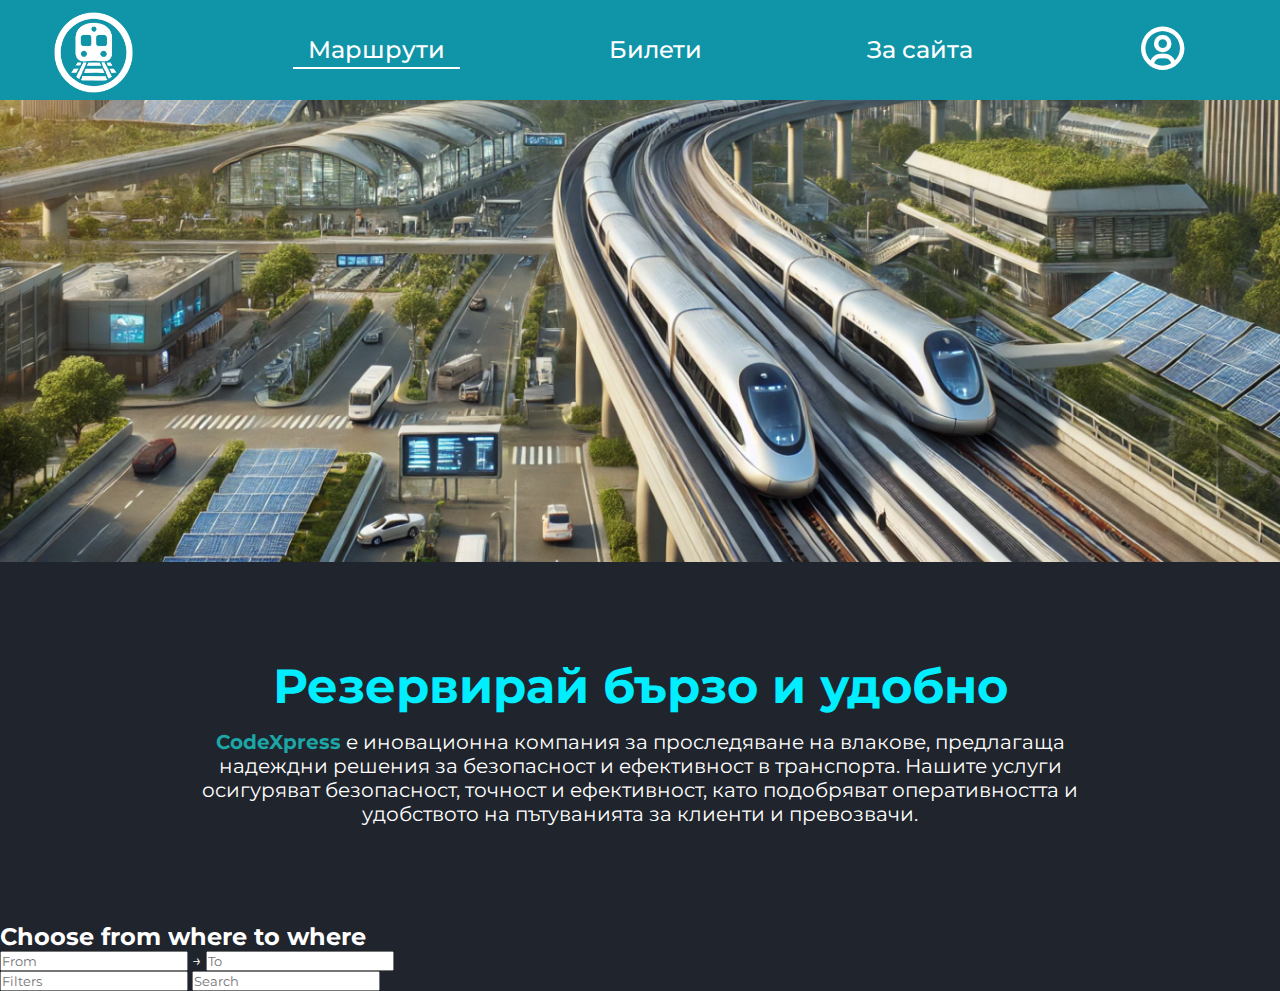
<file: frontend/view/index.html>
<!DOCTYPE html>
<html lang="en">
<head>
    <meta charset="UTF-8">
    <meta name="viewport" content="width=device-width, initial-scale=1.0">
    <title>Начало</title>
    <link rel="stylesheet" href="home-page.css">
    <link href='https://unpkg.com/boxicons@2.1.4/css/boxicons.min.css' rel='stylesheet'>
    <link rel="preconnect" href="https://fonts.googleapis.com">
    <link rel="preconnect" href="https://fonts.gstatic.com/" crossorigin>
    <link href="https://fonts.googleapis.com/css2?family=Montserrat:ital,wght@0,100..900;1,100..900&display=swap" rel="stylesheet">
</head>
<body>
    <header class="header">
        <nav class="navbar">
            <a href="../view/index.html"><img src="../view/images/logo.webp" class="logo"></a>
            <a href="#" style="--i:1;" class="links active">Маршрути</a>
            <a href="../view/user-frontend/ticket-management/ticket-management.html" style="--i:2;" class="links">Билети</a>
            <a href="#" style="--i:3;" class="links">За сайта</a>
        <a href="../view/auth/auth.html"><i class='bx bx-user-circle account' style='color:#ffffff'  ></i></a>
        </nav>
       
    </header>

    <img src="../view/images/home-img.webp" class="home-img">

    <div class="home-text">
        <h1>Резервирай бързо и удобно</h1>
        <p><strong>CodeXpress</strong> е иновационна компания за проследяване на влакове, предлагаща надеждни решения за безопасност и ефективност в транспорта. Нашите услуги осигуряват безопасност, точност и ефективност, като подобряват оперативността и удобството на пътуванията за клиенти и превозвачи.</p>
    </div>


        <!-- New container for input fields and filters -->
        <div class="route-selection-container">
            <h2>Choose from where to where</h2>
    
            <!-- Input fields with arrow in between -->
            <div class="input-wrapper">
                <input type="text" class="input-box" placeholder="From">
                <span class="arrow">→</span>
                <input type="text" class="input-box" placeholder="To">
            </div>
    
            <!-- Filters and Search fields -->
            <div class="filters-search-wrapper">
                <input type="text" class="filters" placeholder="Filters">
                <input type="text" class="search" placeholder="Search">
            </div>
        </div>
    

    
    
    <!-- <script src="home-page.js"></script> -->
</body>
</html>
</file>
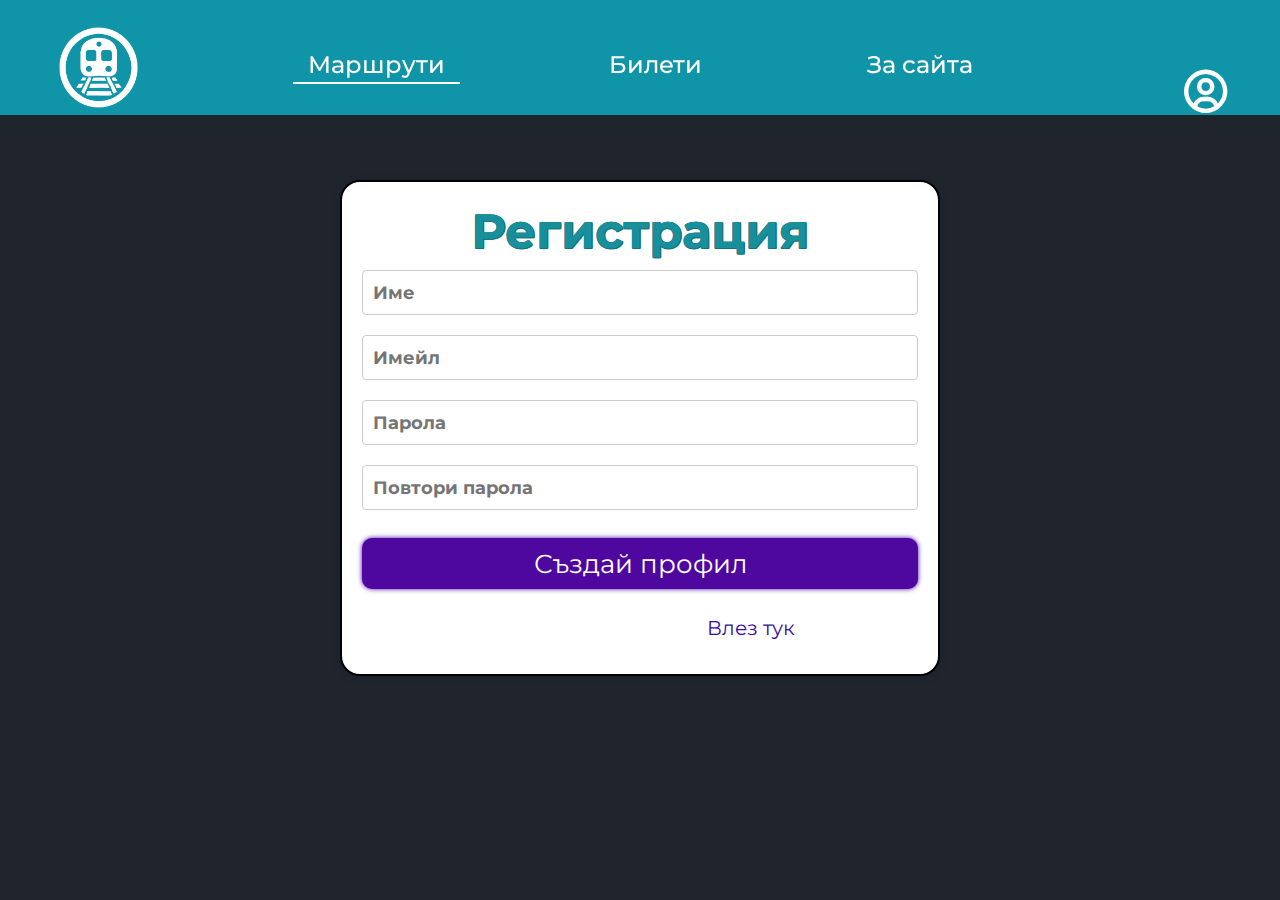
<file: frontend/view/auth/auth.html>
<!DOCTYPE html>
<html lang="en">
<head>
    <meta charset="UTF-8">
    <meta name="viewport" content="width=device-width, initial-scale=1.0">
    <title>Профил</title>
    <link rel="stylesheet" href="auth.css">
    <link href='https://unpkg.com/boxicons@2.1.4/css/boxicons.min.css' rel='stylesheet'>
    <link rel="preconnect" href="https://fonts.googleapis.com">
    <link rel="preconnect" href="https://fonts.gstatic.com/" crossorigin>
    <link href="https://fonts.googleapis.com/css2?family=Montserrat:ital,wght@0,100..900;1,100..900&display=swap" rel="stylesheet">
</head>
<body>
    <header class="header">
        <nav class="navbar">
            <a href="../index.html"><img src="../images/logo.webp" class="logo"></a>
            <a href="#" style="--i:1;" class="links active">Маршрути</a>
            <a href="../view/user-frontend/train-routes/train-routes.html" style="--i:2;" class="links">Билети</a>
            <a href="../view/user-frontend/ticket-management/ticket-management.html" style="--i:3;" class="links">За сайта</a>
        <a href="../view/auth/auth.html"><i class='bx bx-user-circle account' style='color:#ffffff'  ></i></a>
        </nav>
       
    </header>

    
    <div class="container">
        
        <!-- Registration Form -->
        <div id="registrationForm">
            <h1>Регистрация</h1>
            <form id="register">
                <input type="text" name="username" placeholder="Име" required>
                <input type="email" name="email" placeholder="Имейл" required>
                <div class="password-container1">
                    <input type="password" name="password" placeholder="Парола" required>
                    <i id="togglePasswordReg" class="fa-solid fa-eye" style="cursor: pointer;"></i>
                </div>
                <div class="password-container1">
                    <input type="password" name="repeatPassword" placeholder="Повтори парола" required>
                    <i id="togglePasswordRegRepeat" class="fa-solid fa-eye" style="cursor: pointer;"></i>
                </div>
                <button type="submit">Създай профил</button>
            </form>
        </div>

        <!-- Login Form -->
        <div id="loginForm" class="hidden">
            <h1>Вход</h1>
            <form id="login">
                <input type="email" name="email" placeholder="Имейл" required>
                <div class="password-container1">
                    <input type="password" name="password" placeholder="Парола" required>
                    <i id="togglePasswordLogin" class="fa-solid fa-eye" style="cursor: pointer;"></i>
                </div>
                <button type="submit">Влез в профила</button>
            </form>
            <button id="logoutButton" class="hidden">Излез от профила</button>
        </div>

        <div id="message"></div>
        <p id="toggleLink">
            Вече имаш профил? <span class="toggle-link" onclick="toggleForms()">Влез тук</span>
        </p>
        <p id="toggleLink2" class="hidden">
            Нямаш профил? <span class="toggle-link" onclick="toggleForms()">Създай тук</span>
        </p>
    </div>

    <script>
        // Toggle between registration and login forms
        function toggleForms() {
            const registrationForm = document.getElementById('registrationForm');
            const loginForm = document.getElementById('loginForm');
            const toggleLink = document.getElementById('toggleLink');
            const toggleLink2 = document.getElementById('toggleLink2');

            registrationForm.classList.toggle('hidden');
            loginForm.classList.toggle('hidden');

            // Show the appropriate toggle link based on the current form
            if (registrationForm.classList.contains('hidden')) {
                toggleLink.style.display = 'none'; // Hide login link
                toggleLink2.style.display = 'block'; // Show register link
            } else {
                toggleLink.style.display = 'block'; // Show login link
                toggleLink2.style.display = 'none'; // Hide register link
            }
        }

        // Password toggle logic for registration
        document.getElementById('togglePasswordReg').addEventListener('click', () => togglePasswordVisibility('register'));
        document.getElementById('togglePasswordRegRepeat').addEventListener('click', () => togglePasswordVisibility('registerRepeat'));
        document.getElementById('togglePasswordLogin').addEventListener('click', () => togglePasswordVisibility('login'));

        function togglePasswordVisibility(formType) {
            let inputElement;
            let toggleIcon;
            if (formType === 'register') {
                inputElement = document.querySelector('#registrationForm input[name="password"]');
                toggleIcon = document.querySelector('#togglePasswordReg');
            } else if (formType === 'registerRepeat') {
                inputElement = document.querySelector('#registrationForm input[name="repeatPassword"]');
                toggleIcon = document.querySelector('#togglePasswordRegRepeat');
            } else if (formType === 'login') {
                inputElement = document.querySelector('#loginForm input[name="password"]');
                toggleIcon = document.querySelector('#togglePasswordLogin');
            }
            const type = inputElement.getAttribute('type') === 'password' ? 'text' : 'password';
            inputElement.setAttribute('type', type);
            toggleIcon.classList.toggle('fa-eye-slash');
        }

        // Handle Registration
        document.getElementById('register').addEventListener('submit', function(event) {
            event.preventDefault();
            const username = this.username.value;
            const email = this.email.value;
            const password = this.password.value;
            const repeatPassword = this.repeatPassword.value;

            if (password !== repeatPassword) {
                document.getElementById('message').innerText = 'Passwords do not match.';
                return;
            }

            const submitButton = this.querySelector('button');
            submitButton.disabled = true;
            document.getElementById('message').innerText = 'Processing...';

            fetch('/signup', {
                method: 'POST',
                headers: {
                    'Content-Type': 'application/json'
                },
                body: JSON.stringify({ username, email, password })
            })
            .then(response => response.json())
            .then(data => {
                submitButton.disabled = false;
                document.getElementById('message').innerText = data.message;
                if (data.success) {
                    toggleForms(); // Toggle to login form after successful registration
                }
            })
            .catch(error => {
                console.error('Error:', error);
                submitButton.disabled = false;
                document.getElementById('message').innerText = 'Error occurred during registration.';
            });
        });

        // Handle Login
        document.getElementById('login').addEventListener('submit', function(event) {
            event.preventDefault();
            const email = this.email.value;
            const password = this.password.value;

            const submitButton = this.querySelector('button');
            submitButton.disabled = true;
            document.getElementById('message').innerText = 'Processing...';

            fetch('/login', {
                method: 'POST',
                headers: {
                    'Content-Type': 'application/json'
                },
                body: JSON.stringify({ email, password })
            })
            .then(response => response.json())
            .then(data => {
                submitButton.disabled = false;
                document.getElementById('message').innerText = data.message;
                if (data.success) {
                    document.getElementById('loginForm').classList.add('hidden');
                    document.getElementById('logoutButton').classList.remove('hidden');
                    document.getElementById('message').innerText = 'Successfully logged in!';
                }
            })
            .catch(error => {
                console.error('Error:', error);
                submitButton.disabled = false;
                document.getElementById('message').innerText = 'Error occurred during login.';
            });
        });

        // Handle Logout
        document.getElementById('logoutButton').addEventListener('click', function() {
            fetch('/logout', {
                method: 'POST',
                headers: {
                    'Content-Type': 'application/json'
                }
            })
            .then(response => response.json())
            .then(data => {
                document.getElementById('message').innerText = data.message;
                document.getElementById('loginForm').classList.remove('hidden');
                document.getElementById('logoutButton').classList.add('hidden');
            })
            .catch(error => {
                console.error('Error:', error);
                document.getElementById('message').innerText = 'Error occurred during logout.';
            });
        });
    </script>

    <style>
        .hidden { display: none; }
    </style>


    
    
    <!-- <script src="home-page.js"></script> -->
</body>
</html>
</file>
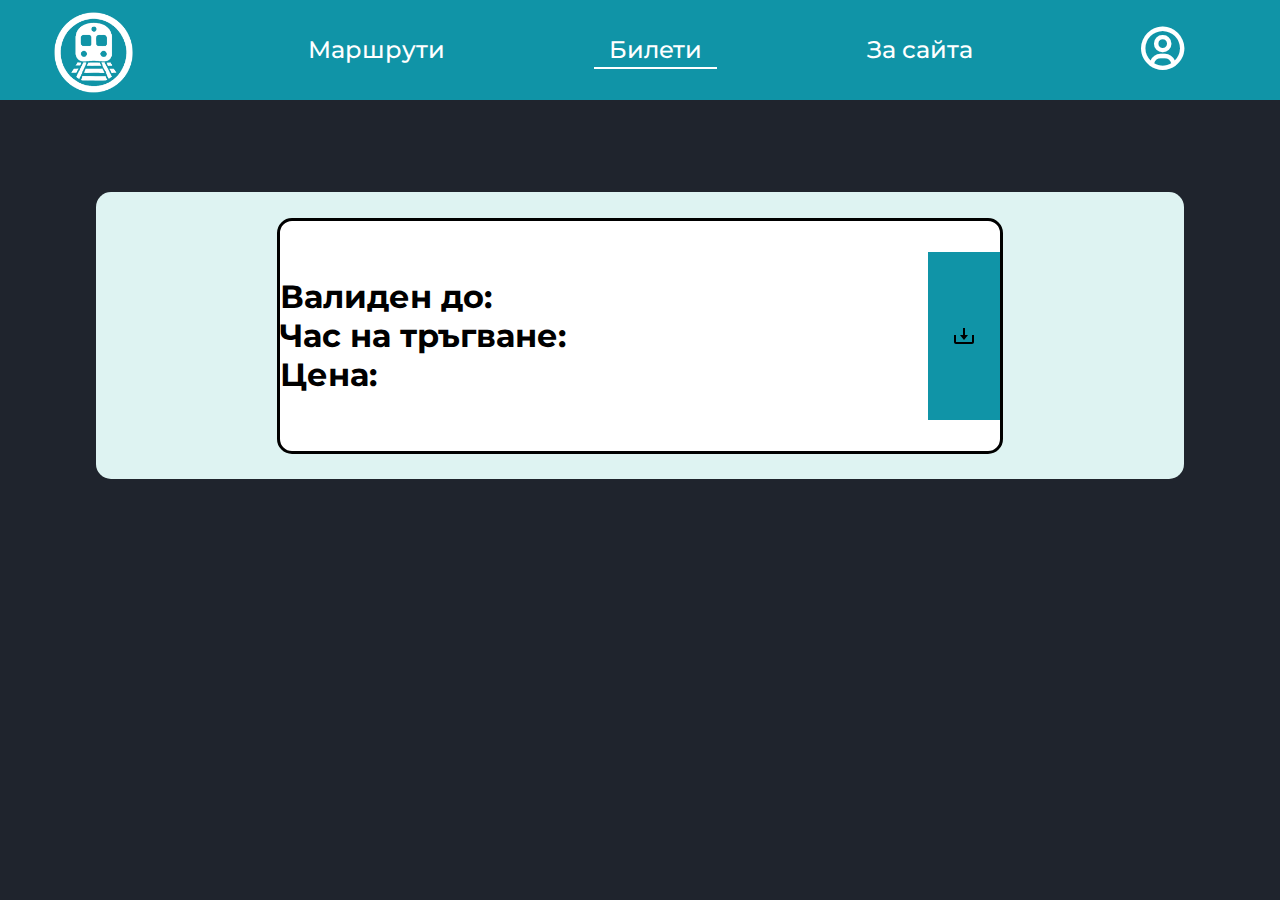
<file: frontend/view/user-frontend/ticket-management/ticket-management.html>
<!DOCTYPE html>
<html lang="en">
<head>
    <meta charset="UTF-8">
    <meta name="viewport" content="width=device-width, initial-scale=1.0">
    <title>Билети</title>
    <link rel="stylesheet" href="ticket-management.css">
    <link href='https://unpkg.com/boxicons@2.1.4/css/boxicons.min.css' rel='stylesheet'>
    <link rel="preconnect" href="https://fonts.googleapis.com">
    <link rel="preconnect" href="https://fonts.gstatic.com/" crossorigin>
    <link href="https://fonts.googleapis.com/css2?family=Montserrat:ital,wght@0,100..900;1,100..900&display=swap" rel="stylesheet">
</head>
<body>
    <header class="header">
        <nav class="navbar">
            <a href="../view/index.html"><img src="../../images/logo.webp" class="logo"></a>
            <a href="../../index.html" style="--i:1;" class="links">Маршрути</a>
            <a href="#" style="--i:2;" class="links active">Билети</a>
            <a href="#" style="--i:3;" class="links">За сайта</a>
        <a href="../view/auth/auth.html"><i class='bx bx-user-circle account' style='color:#ffffff'  ></i></a>
        </nav>   
    </header>

    <div class="container">
        <div class="ticket">
            <div>
                <h1>Валиден до: </h1>
                <h1>Час на тръгване: </h1>
                <h1>Цена: </h1>
            </div>
            <div class="downloadBtn">
                <img src="bx-download.svg">
            </div>
        </div>
    </div>
</body>
</html>
</file>
<file: frontend/view/home-page.css>
/* Reset and universal styling */
* {
    margin: 0;
    padding: 0;
    box-sizing: border-box;
    font-family: "Montserrat", sans-serif;
}

html {
    scroll-behavior: smooth;
}

body {
    background: #1f242d;
    color: #fff;
}

/* Hide scrollbar */
::-webkit-scrollbar {
  display: none;
}

::-webkit-inner-spin-button,
::-webkit-outer-spin-button {
    -webkit-appearance: none;
}

/* Header and navbar */
.header {
    position: fixed;
    top: 0;
    left: 0;
    width: 100%;
    padding: 5px 10%;  /* Reduced padding for a smaller header */
    background: #1094A7;
    display: flex;
    justify-content: space-between;
    align-items: center;
    z-index: 100;
}

.logo {
    width: 9vh; /* Reduced size of the logo */
    cursor: pointer;
    opacity: 1;
    margin-left: -10vh;
    margin-top: .20vh; /* Reduced margin to make it more compact */
    margin-bottom: -1vh;
}
.active{
    color: #000;
}

/* Navbar links (anchor tags) */
.navbar {
    display: flex;
    justify-content: space-between; /* Even space between links */
    flex-grow: 1;  /* Take up all available space */
    align-items: center;
}

.navbar a {
    display: inline-block;
    font-size: 1.5rem; /* Slightly smaller font size for a more compact look */
    color: #fff;
    text-decoration: none;
    font-weight: 500;
    transition: .3s;
    opacity: 1;
    padding: 5px 15px;  /* Reduced padding for smaller links */
    position: relative;  /* Set positioning context for pseudo-element */
}

/* Underline effect on hover for navbar links */
.links::after {
    content: '';
    position: absolute;
    bottom: 0;  /* Place the underline at the bottom of the link */
    left: 0;
    width: 0;
    height: 2px;
    background-color: #fff;  /* Underline color */
    transition: width 0.3s ease;  /* Smooth transition for expanding the underline */
}

.links:hover::after {
    width: 100%;  /* Expand underline to full width of the link */
}

/* Keep the underline for active links */
.navbar a.active::after {
    width: 100%; /* Ensure the underline stays at full width when active */
}


/* Underline effect on hover for navbar links only */
.links::after {
    content: '';
    position: absolute;
    bottom: 0;  /* Place the underline at the bottom of the link */
    left: 0;
    width: 0;
    height: 2px;
    background-color: #fff;  /* Underline color */
    transition: width 0.3s ease;  /* Smooth transition for expanding the underline */
}

.links:hover::after {
    width: 100%;  /* Expand underline to full width of the link */
}


/* Account icon */
.account {
    font-size: 3.25rem;  /* Set the initial size of the icon */
    cursor: pointer;
    margin-right: -10vh;
    opacity: 1;  /* Make sure the icon is visible */
    transition: font-size 0.3s ease; /* Smooth transition for font size */
    flex-shrink: 0;  /* Prevent shrinking in flexbox layout */
}

/* Image with a fade effect at the bottom */
.home-img {
    position: relative; /* Necessary for the ::after pseudo-element */
    width: 100%; /* Ensure the image takes full width */
    height: auto; /* Ensure the image maintains its aspect ratio */
    display: block; /* Prevent any gaps below the image */
    background: linear-gradient(to bottom, transparent, #1f242d);
}

/* Gradient fade effect at the bottom of the image */
.home-img::after {
    content: '';
    position: absolute;
    bottom: 0;
    left: 0;
    width: 100%;
    height: 20%; /* Adjust this value to control how much of the image has the fade effect */
    background: linear-gradient(to bottom, transparent, #1f242d), url("../view/images/home-img.webp"); /* Fade from transparent to background color */
    z-index: 10; /* Ensure the fade is visible above the image */
}


.home-text {
    display: flex;
    flex-direction: column; /* Stack the items vertically */
    justify-content: center; /* Vertically center the content */
    align-items: center; /* Horizontally center the content */
    text-align: center; /* Ensure the text is centered inside the elements */
    height: 40vh; /* Ensure the container takes the full height of the viewport */
    padding: 20px; /* Optional: Add some padding if needed */
}

.home-text h1 {
    margin-bottom: 15px; /* Optional: Space between the heading and the paragraph */
    font-size: 3rem;
    color: #0ef;
}

strong{
    color: rgb(28, 166, 166);
}

.home-text p {
    max-width: 900px; /* Optional: Set a maximum width for the paragraph for better readability */
    font-size: 1.25rem;
}








/* Keyframes for animations */
@keyframes slideRight {
    0% {
        transform: translateX(-100px);
        opacity: 0;
    }
    100% {
        transform: translateX(0);
        opacity: 1;
    }
}

@keyframes slideTop {
    0% {
        transform: translateY(100px);
        opacity: 0;
    }
    100% {
        transform: translateY(0);
        opacity: 1;
    }
}
</file>
<file: frontend/view/auth/auth.css>
/* Reset and universal styling */
* {
    margin: 0;
    padding: 0;
    box-sizing: border-box;
    font-family: "Montserrat", sans-serif;
}

html {
    scroll-behavior: smooth;
}

body {
    background: #1f242d;
    color: #fff;
}

/* Hide scrollbar */
::-webkit-scrollbar {
  display: none;
}

::-webkit-inner-spin-button,
::-webkit-outer-spin-button {
    -webkit-appearance: none;
}

/* Header and navbar */
.header {
    position: fixed;
    top: 0;
    left: 0;
    width: 100%;
    padding: 5px 10%;  /* Reduced padding for a smaller header */
    background: #1094A7;
    display: flex;
    justify-content: space-between;
    align-items: center;
    z-index: 100;
}

.logo {
    width: 9vh; /* Reduced size of the logo */
    cursor: pointer;
    opacity: 1;
    margin-left: -10vh;
    margin-top: .20vh; /* Reduced margin to make it more compact */
    margin-bottom: -1vh;
}
.active{
    color: #000;
}

/* Navbar links (anchor tags) */
.navbar {
    display: flex;
    justify-content: space-between; /* Even space between links */
    flex-grow: 1;  /* Take up all available space */
    align-items: center;
}

.navbar a {
    display: inline-block;
    font-size: 1.5rem; /* Slightly smaller font size for a more compact look */
    color: #fff;
    text-decoration: none;
    font-weight: 500;
    transition: .3s;
    opacity: 1;
    padding: 5px 15px;  /* Reduced padding for smaller links */
    position: relative;  /* Set positioning context for pseudo-element */
}

/* Underline effect on hover for navbar links */
.links::after {
    content: '';
    position: absolute;
    bottom: 0;  /* Place the underline at the bottom of the link */
    left: 0;
    width: 0;
    height: 2px;
    background-color: #fff;  /* Underline color */
    transition: width 0.3s ease;  /* Smooth transition for expanding the underline */
}

.links:hover::after {
    width: 100%;  /* Expand underline to full width of the link */
}

/* Keep the underline for active links */
.navbar a.active::after {
    width: 100%; /* Ensure the underline stays at full width when active */
}


/* Underline effect on hover for navbar links only */
.links::after {
    content: '';
    position: absolute;
    bottom: 0;  /* Place the underline at the bottom of the link */
    left: 0;
    width: 0;
    height: 2px;
    background-color: #fff;  /* Underline color */
    transition: width 0.3s ease;  /* Smooth transition for expanding the underline */
}

.links:hover::after {
    width: 100%;  /* Expand underline to full width of the link */
}


/* Account icon */
.account {
    font-size: 3.25rem;  /* Set the initial size of the icon */
    cursor: pointer;
    margin-right: -10vh;
    opacity: 1;  /* Make sure the icon is visible */
    transition: font-size 0.3s ease; /* Smooth transition for font size */
    flex-shrink: 0;  /* Prevent shrinking in flexbox layout */
}

/* Container for the forms */
.container {
    width: 100%;
    max-width: 600px;
    margin: 50px auto;
    padding: 20px;
    background: white;
    border: 2.5px solid #000000;
    border-radius: 20px;
    box-shadow: 0 2px 10px rgba(0, 0, 0, 0.1);
    align-items: center;
    justify-content: center;
    margin-top: 20vh;
}

/* Form Title */
h1 {
    text-align: center;
    color: #17909b;
    font-size: 3rem;
    text-shadow: 
                -0.5px -0.5px 0 #15737b,
                0.5px -0.5px 0 #15737b,
                -0.5px 0.5px 0 #15737b,
                0.5px 0.5px 0 #15737b;
        
}

/* Input Fields */
input[type="text"],
input[type="password"],
input[type="email"] {
    width: 100%;
    padding: 10px;
    margin: 10px 0;
    border: 1px solid #ccc;
    border-radius: 4px;
    box-sizing: border-box;
    justify-content: center;
    font-size: 1.15rem;
}

input::placeholder  {
    font-size: 1.15rem;
    font-weight: bold;
    justify-content: center;
}

/* Button Styles */
button {
    width: 100%;
    padding: 10px;
    background-color: #4e089f;
    color: white;
    border: none;
    border-radius: 10px;
    cursor: pointer;
    font-size: 1.6rem;
    transition: .5s ease-out;
    box-shadow: 0 0 5px #4e089f;
    margin-top: 2vh;
}

button:hover {
    background-color: rgb(73, 16, 127);
    box-shadow: 0 0 5px rgb(73, 16, 127);
}

/* Link Styles */
a {
    display: block;
    text-align: center;
    margin-top: 15px;
    color: #007bff;
    text-decoration: none;
}

a:hover {
    text-decoration: underline;
}

/* Error Message */
.error {
    color: red;
    font-size: 14px;
    text-align: center;
}

span {
    color:#370ca4;
    cursor: pointer;
}

p { 
    margin-top: 3vh;
    margin-bottom: 1.5vh;
    text-align: center;
    font-size: 1.25rem;
}

#loginForm {
    align-items: center;
    justify-content: center;
}

#logoutButton {
    width: 20%;
    padding: 8px;
    background-color: #8a0ef7;
    color: white;
    border: none;
    border-radius: 10px;
    cursor: pointer;
    font-size: 1.2rem;
    transition: .5s ease-out;
    box-shadow: 0 0 5px #8a0ef7;
    margin-top: 2vh;
    display: block;
    margin-left: auto;
    margin-right: auto;
}
#logoutButton:hover {
    background-color: #7230ab;
    box-shadow: 0 0 5px #7230ab;
}

.password-container1,
 .password-container2 {
    position: relative;
    display: flex;
    align-items: center;
}

.password-container1 input,
.password-container2 input {
    padding-right: 30px; /* Add space for the icon */
}

i {
    position: absolute;
    right: 10px;
    color: #747272;
}




/* Keyframes for animations */
@keyframes slideRight {
    0% {
        transform: translateX(-100px);
        opacity: 0;
    }
    100% {
        transform: translateX(0);
        opacity: 1;
    }
}

@keyframes slideTop {
    0% {
        transform: translateY(100px);
        opacity: 0;
    }
    100% {
        transform: translateY(0);
        opacity: 1;
    }
}
</file>
<file: frontend/view/user-frontend/ticket-management/ticket-management.css>
/* Reset and universal styling */
* {
    margin: 0;
    padding: 0;
    box-sizing: border-box;
    font-family: "Montserrat", sans-serif;
}

html {
    scroll-behavior: smooth;
}

body {
    background: #1f242d;
    color: #fff;
}

/* Hide scrollbar */
::-webkit-scrollbar {
  display: none;
}

::-webkit-inner-spin-button,
::-webkit-outer-spin-button {
    -webkit-appearance: none;
}

/* Header and navbar */
.header {
    position: fixed;
    top: 0;
    left: 0;
    width: 100%;
    padding: 5px 10%;  /* Reduced padding for a smaller header */
    background: #1094A7;
    display: flex;
    justify-content: space-between;
    align-items: center;
    z-index: 100;
}

.logo {
    width: 9vh; /* Reduced size of the logo */
    cursor: pointer;
    opacity: 1;
    margin-left: -10vh;
    margin-top: .20vh; /* Reduced margin to make it more compact */
    margin-bottom: -1vh;
}
.active{
    color: #000;
}

/* Navbar links (anchor tags) */
.navbar {
    display: flex;
    justify-content: space-between; /* Even space between links */
    flex-grow: 1;  /* Take up all available space */
    align-items: center;
}

.navbar a {
    display: inline-block;
    font-size: 1.5rem; /* Slightly smaller font size for a more compact look */
    color: #fff;
    text-decoration: none;
    font-weight: 500;
    transition: .3s;
    opacity: 1;
    padding: 5px 15px;  /* Reduced padding for smaller links */
    position: relative;  /* Set positioning context for pseudo-element */
}

/* Underline effect on hover for navbar links */
.links::after {
    content: '';
    position: absolute;
    bottom: 0;  /* Place the underline at the bottom of the link */
    left: 0;
    width: 0;
    height: 2px;
    background-color: #fff;  /* Underline color */
    transition: width 0.3s ease;  /* Smooth transition for expanding the underline */
}

.links:hover::after {
    width: 100%;  /* Expand underline to full width of the link */
}

/* Keep the underline for active links */
.navbar a.active::after {
    width: 100%; /* Ensure the underline stays at full width when active */
}


/* Underline effect on hover for navbar links only */
.links::after {
    content: '';
    position: absolute;
    bottom: 0;  /* Place the underline at the bottom of the link */
    left: 0;
    width: 0;
    height: 2px;
    background-color: #fff;  /* Underline color */
    transition: width 0.3s ease;  /* Smooth transition for expanding the underline */
}

.links:hover::after {
    width: 100%;  /* Expand underline to full width of the link */
}


/* Account icon */
.account {
    font-size: 3.25rem;  /* Set the initial size of the icon */
    cursor: pointer;
    margin-right: -10vh;
    opacity: 1;  /* Make sure the icon is visible */
    transition: font-size 0.3s ease; /* Smooth transition for font size */
    flex-shrink: 0;  /* Prevent shrinking in flexbox layout */
}

/* Image with a fade effect at the bottom */
.home-img {
    position: relative; /* Necessary for the ::after pseudo-element */
    width: 100%; /* Ensure the image takes full width */
    height: auto; /* Ensure the image maintains its aspect ratio */
    display: block; /* Prevent any gaps below the image */
    background: linear-gradient(to bottom, transparent, #1f242d);
}

/* Gradient fade effect at the bottom of the image */
.home-img::after {
    content: '';
    position: absolute;
    bottom: 0;
    left: 0;
    width: 100%;
    height: 20%; /* Adjust this value to control how much of the image has the fade effect */
    background: linear-gradient(to bottom, transparent, #1f242d), url("../view/images/home-img.webp"); /* Fade from transparent to background color */
    z-index: 10; /* Ensure the fade is visible above the image */
}


.home-text {
    display: flex;
    flex-direction: column; /* Stack the items vertically */
    justify-content: center; /* Vertically center the content */
    align-items: center; /* Horizontally center the content */
    text-align: center; /* Ensure the text is centered inside the elements */
    height: 40vh; /* Ensure the container takes the full height of the viewport */
    padding: 20px; /* Optional: Add some padding if needed */
}

.home-text h1 {
    margin-bottom: 15px; /* Optional: Space between the heading and the paragraph */
    font-size: 3rem;
    color: #0ef;
}

strong{
    color: rgb(28, 166, 166);
}

.home-text p {
    max-width: 900px; /* Optional: Set a maximum width for the paragraph for better readability */
    font-size: 1.25rem;
}








/* Keyframes for animations */
@keyframes slideRight {
    0% {
        transform: translateX(-100px);
        opacity: 0;
    }
    100% {
        transform: translateX(0);
        opacity: 1;
    }
}

@keyframes slideTop {
    0% {
        transform: translateY(100px);
        opacity: 0;
    }
    100% {
        transform: translateY(0);
        opacity: 1;
    }
}





.container{
    background-color: #DEF3F2;
    margin: 15% auto;
    width: 85%;
    display: flex;
    justify-content: center;
    align-items: center;
    padding: 2%;
    border-radius: 15px;
}
.container h1{
    color: black;
}
.ticket{
    background-color: white;
    border-radius: 15px;
    border: 3px solid black;
    width: 70%;
    padding: 3% 0;
    display: flex;
    justify-content: space-between;
    align-items: center;
}
.downloadBtn{
    background-color: #1094A7;
    padding: 10% 0;
    width: 10%;
    display: flex;
    justify-content: center;
    align-items: center;
    cursor: pointer;
}
</file>
